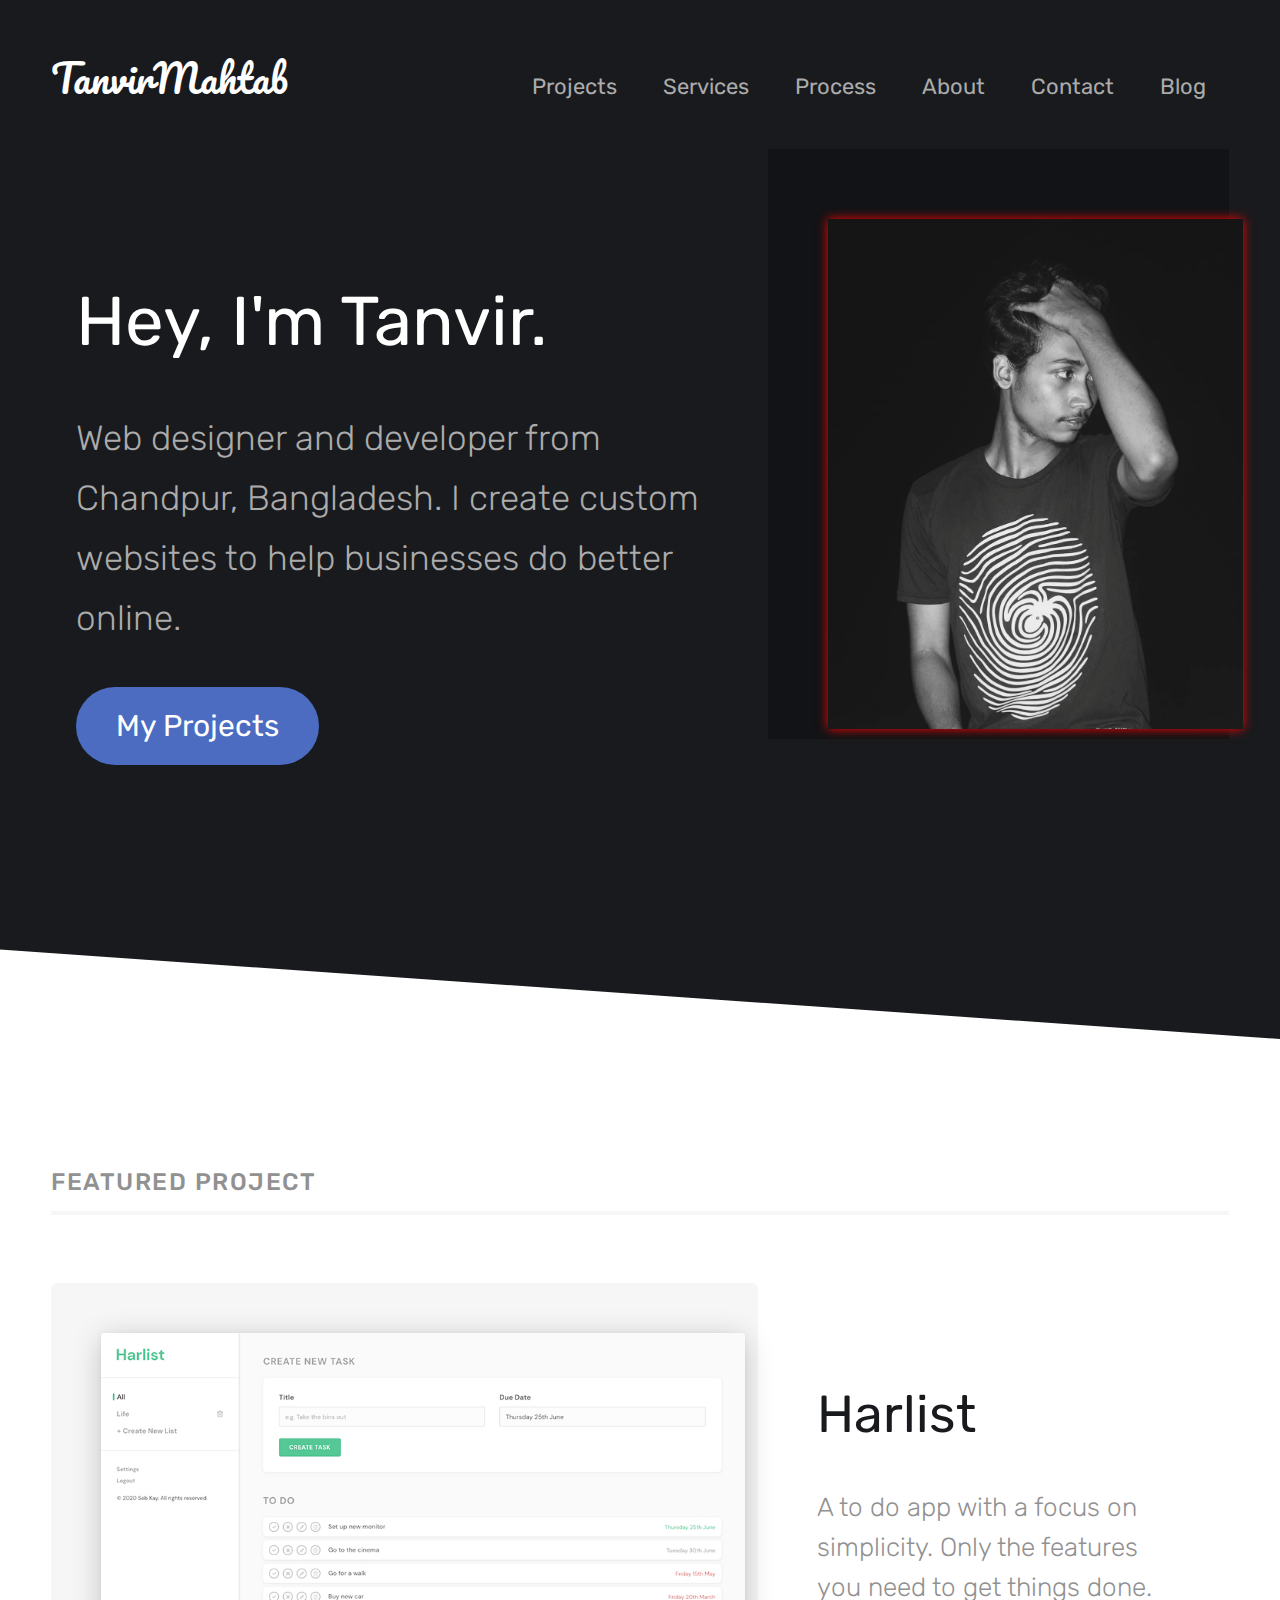
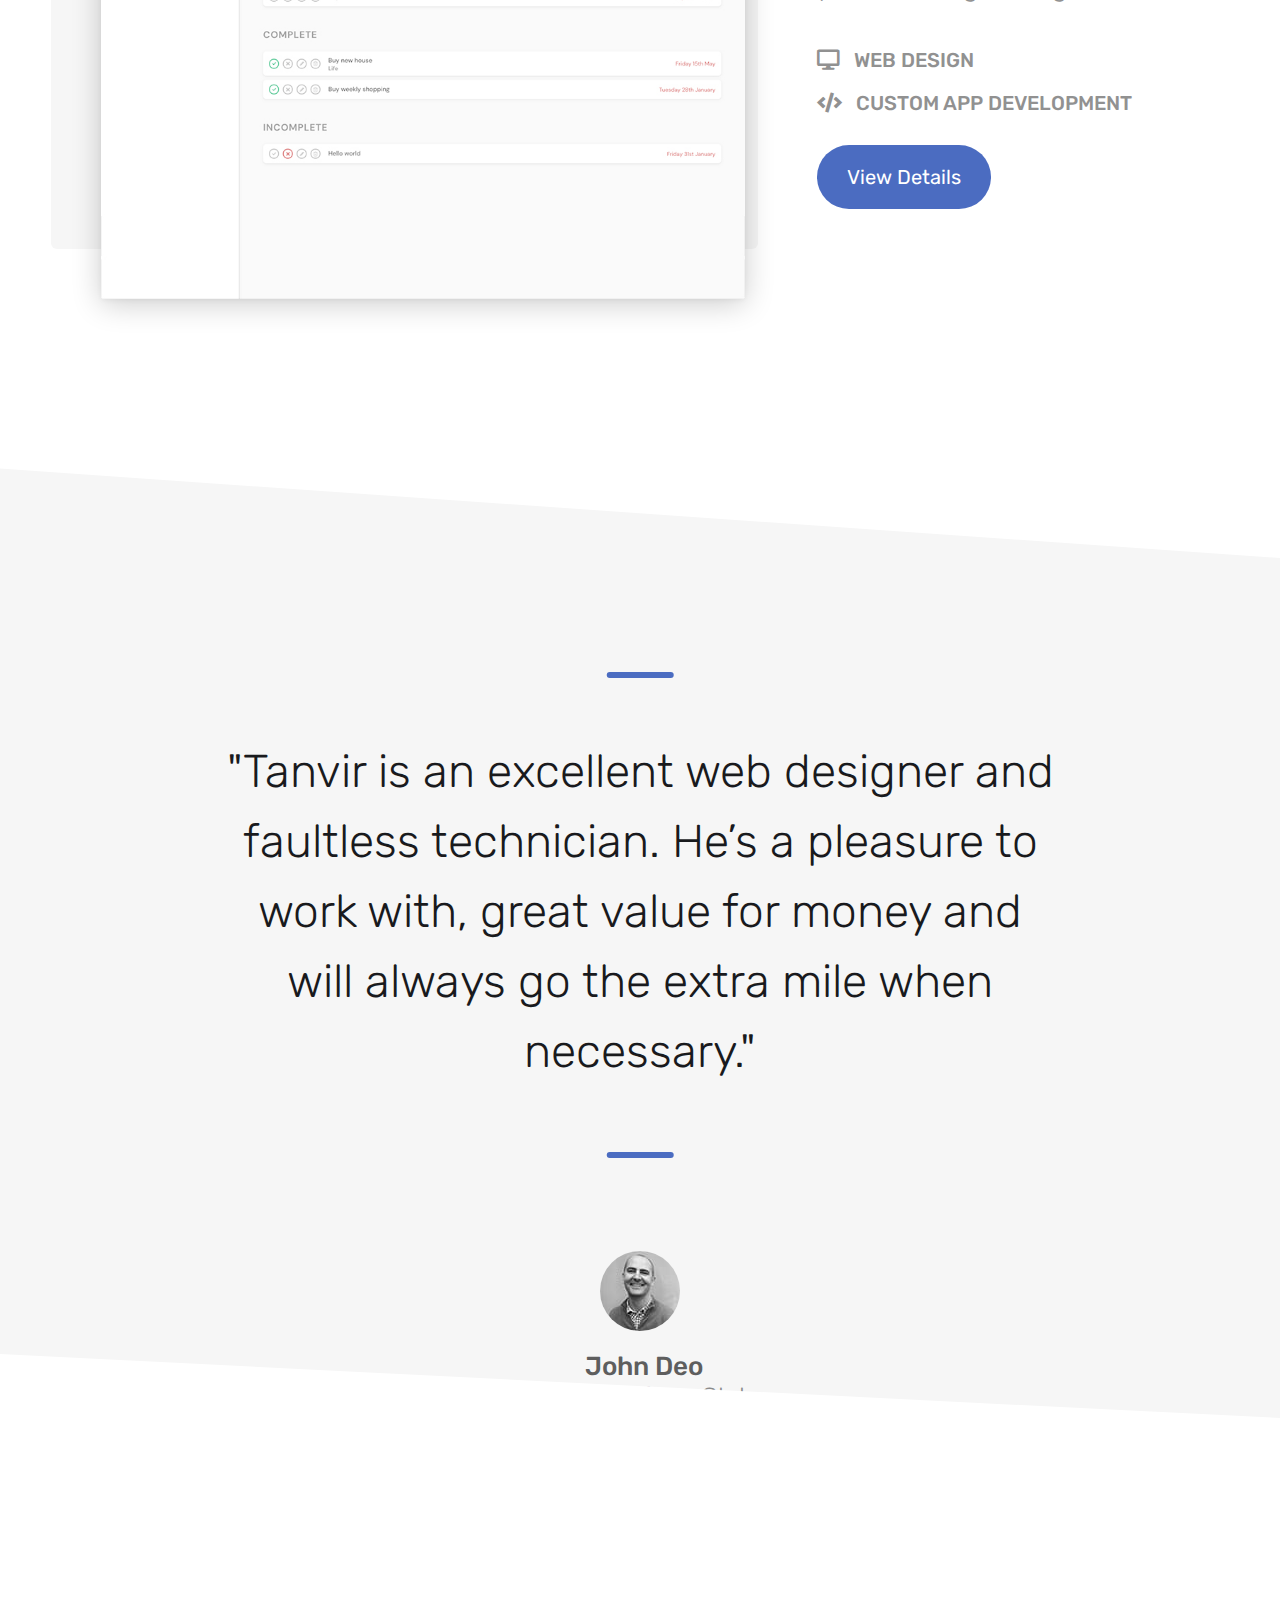
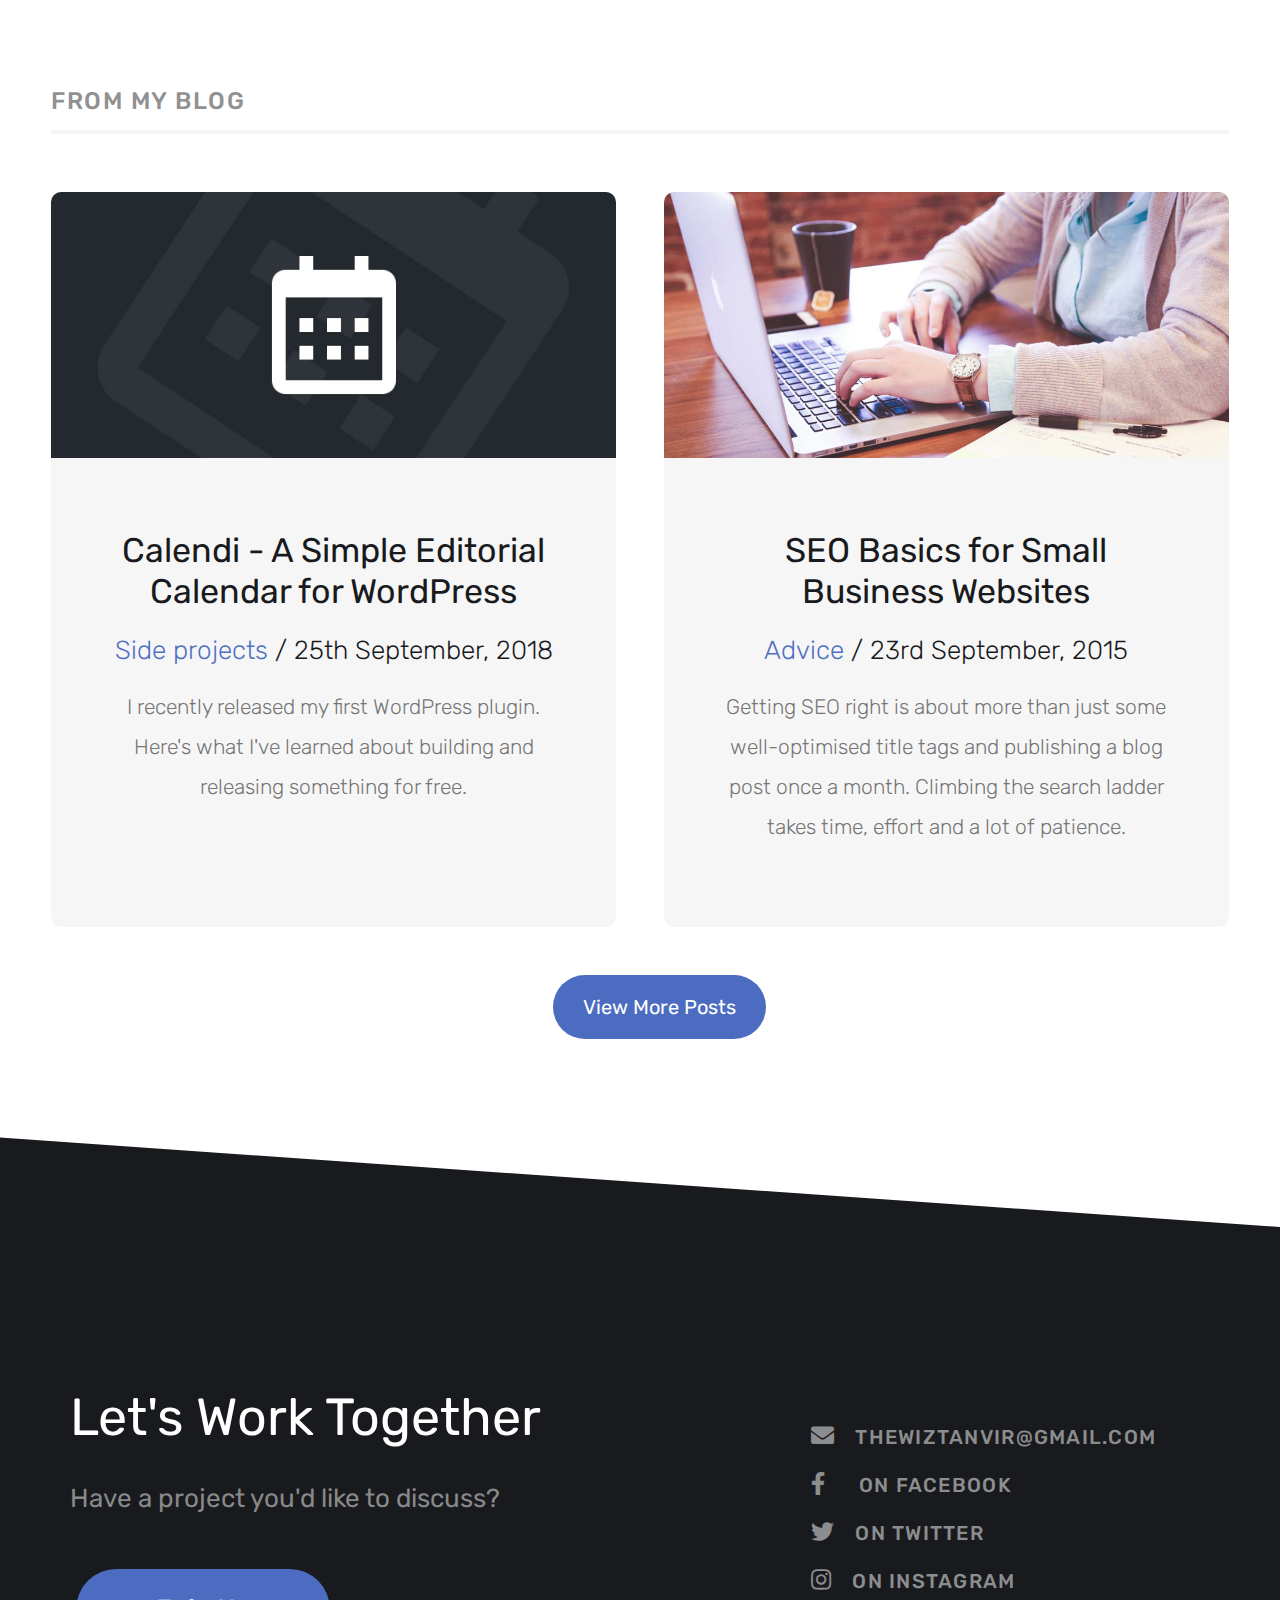
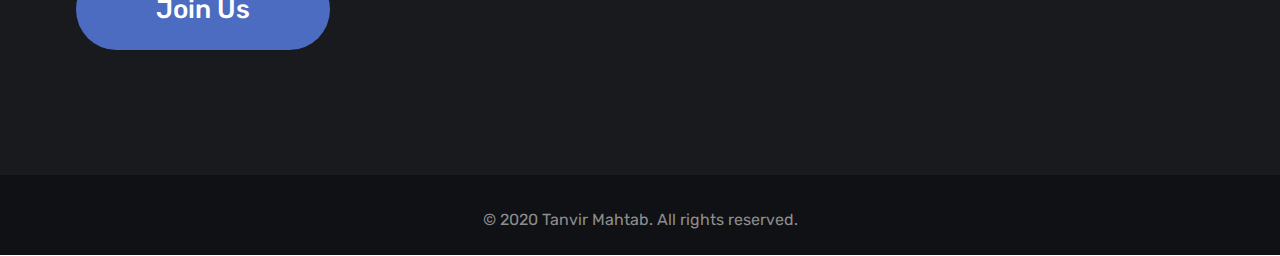
<file: index.html>
<!DOCTYPE html>
<html lang="en">
<head>
	<meta charset="UTF-8">
	<title>Tanvir Mahtab | Web Design And Devolopment</title>
	<link href="https://fonts.googleapis.com/css2?family=Pacifico&family=Rubik:wght@300;400;500&display=swap" rel="stylesheet">
	<link rel="stylesheet" href="https://cdnjs.cloudflare.com/ajax/libs/font-awesome/5.14.0/css/all.min.css">
	<link rel="icon" href="image/favicon.png" type="image/gif" sizes="16x16 32x32">
	<link rel="stylesheet" href="css/style.css">
</head>
<body>
	<header class="section1">
		<nav>
			<div class="brand">
				<a href="index.html">TanvirMahtab</a>

			</div>
			<div class="navbar">
				<ul>
					<li><a href="#">Projects</a></li>
					<li><a href="#">Services</a></li>
					<li><a href="#">Process</a></li>
					<li><a href="#">About</a></li>
					<li><a href="#">Contact</a></li>
					<li><a href="#">Blog</a></li>
				</ul>
			</div>
		</nav>
		<div class="intro-part">
			<div class="intro">
				<h1>Hey, I'm Tanvir.</h1>
				<h2>Web designer and developer from Chandpur, Bangladesh. I create custom websites to help businesses do better online.</h2>
				<div class="btn"><a href="#">My Projects</a></div>
			</div>
			<div class="image">
				<!-- <div class="img-back"> -->
				<img src="image/profile.jpg" alt="tanvir" style="width: 90%; margin-top: 70px; margin-left: 60px; box-shadow:0px 0px 10px red; ">
				<!-- </div> -->
			</div>
		</div>
		
	</header>

	<!-- section 2 start -->


	<section class="section2">
		<div class="container">
			<div class="fehe">
				<h2>FEATURED PROJECT</h2><br>
			</div>
			<div class="featured-part">
				<div class="fetured">
					<div class="overlep">
						<img style="height: 566.25px; width:  643.41px;margin-top: 50px;margin-left: 50px;" src="image/featured.jpg" alt="web-imag">
					</div>
				</div>
				<div class="content">
					<div class="text">
						<h2><a href="#">Harlist</a></h2>
						<p>A to do app with a focus on simplicity. Only the features you need to get things done.</p>
					</div>
					<div class="icon-btn">
						<i class="fas fa-desktop">   </i> <span>WEB DESIGN</span>
						<br><br>
						<i class="fas fa-code"></i> <span>CUSTOM APP DEVELOPMENT</span>

						<div class="btn1"><a href="#">View Details</a></div>
					</div>
				</div>
			</div>



		</div>
		
	</section>
	<!-- Section 3 start -->

	<section class="section3">
		<div class="slant"></div>
		<div class="container">
			<div class="contain-box">
				<div class="align"></div>
				<br>
				<div class="content">
					<p>"Tanvir is an excellent web designer and faultless technician. He’s a pleasure to work with, great value for money and will always go the extra mile when necessary."</p>
				</div><br>
				<div class="align1"></div>
				<br>
				<div class="img">
					<img src="image/chris-fenwick.jpg" alt="cris-photo">
					<div class="title">
					<strong>
						John Deo
					</strong>
					<span>Member of our Club</span>
					</div>
				</div>
			</div>
		</div>
	</section>


		<!-- section 4 start -->

	<section class="section4">
		<div class="container">
			<div class="fehe">
				<h2>FROM MY BLOG</h2><br>
			</div>
			<div class="blog">
				<div class="celender">
					<div class="img">
						<img src="image/calendi-thumb.jpg" alt="celender">
						<div class="middle">
						</div>
					</div>
					<div class="content">

						<h1>Calendi - A Simple Editorial Calendar for WordPress</h1>

						<span><a href="#">Side projects </a>/ 25th September, 2018</span>

						<p>I recently released my first WordPress plugin. Here's what I've learned about building and releasing something for free.</p>

					</div>

				</div>

				<div class="seo">
					<div class="img">
						<img src="image/seo-basics-for-small-buisiness-websites-thumb.jpg" alt="celender">
					</div>
					<div class="content">
						<h1>SEO Basics for Small Business Websites</h1>
						<span><a href="#">Advice </a>/ 23rd September, 2015</span>
						<p>Getting SEO right is about more than just some well-optimised title tags and publishing a blog post once a month. Climbing the search ladder takes time, effort and a lot of patience.</p>
					</div>
				</div>
			</div><br>
			<div class="last-btn">
				<div class="btn">
					<a href="#">View More Posts</a>
				</div>
			</div>

		</div>

	</section>

	<!-- footer part start -->

	<footer class="footer">
		<div class="slant"></div>

		
		<div class="footer-content">
			<div class="content">
				<h1>Let's Work Together</h1>

				<span>Have a project you'd like to discuss?</span>

				<div class="btn">
					<a href="form.html" target="_blank">Join Us</a>
				</div>
			</div>


			<div class="icon-item">
				<i class="fas fa-envelope tanvir-3"></i> 
				<a href="mailto:thewiztanvir@gmail.com"> &nbsp thewiztanvir@gmail.com</a>	<br>

				<i class="fab fa-facebook-f tanvir-2"></i>
				<a href="https://www.facebook.com/thewiztanvir1">&nbsp &nbsp ON FACEBOOK</a> <br>

				<i class="fab fa-twitter"></i>
				<a href="https://www.twitter.com/thewiztanvir">&nbsp ON TWITTER</a> <br>

				<i class="fab fa-instagram tanvir"></i>
				<a href="https://www.instagram.com/thewiztanvir">&nbsp ON INSTAGRAM</a><br>
			</div>
		</div>
		


		<div class="copyright">
			<div class="content"><br>
				<p>© 2020 Tanvir Mahtab. All rights reserved.</p>
			</div>

		</div>
		
	</footer>




	<!-- Love U Guys. Done my Fourth Project <3 ^_^ :)   -->
	

	
</body>
</html>
</file>
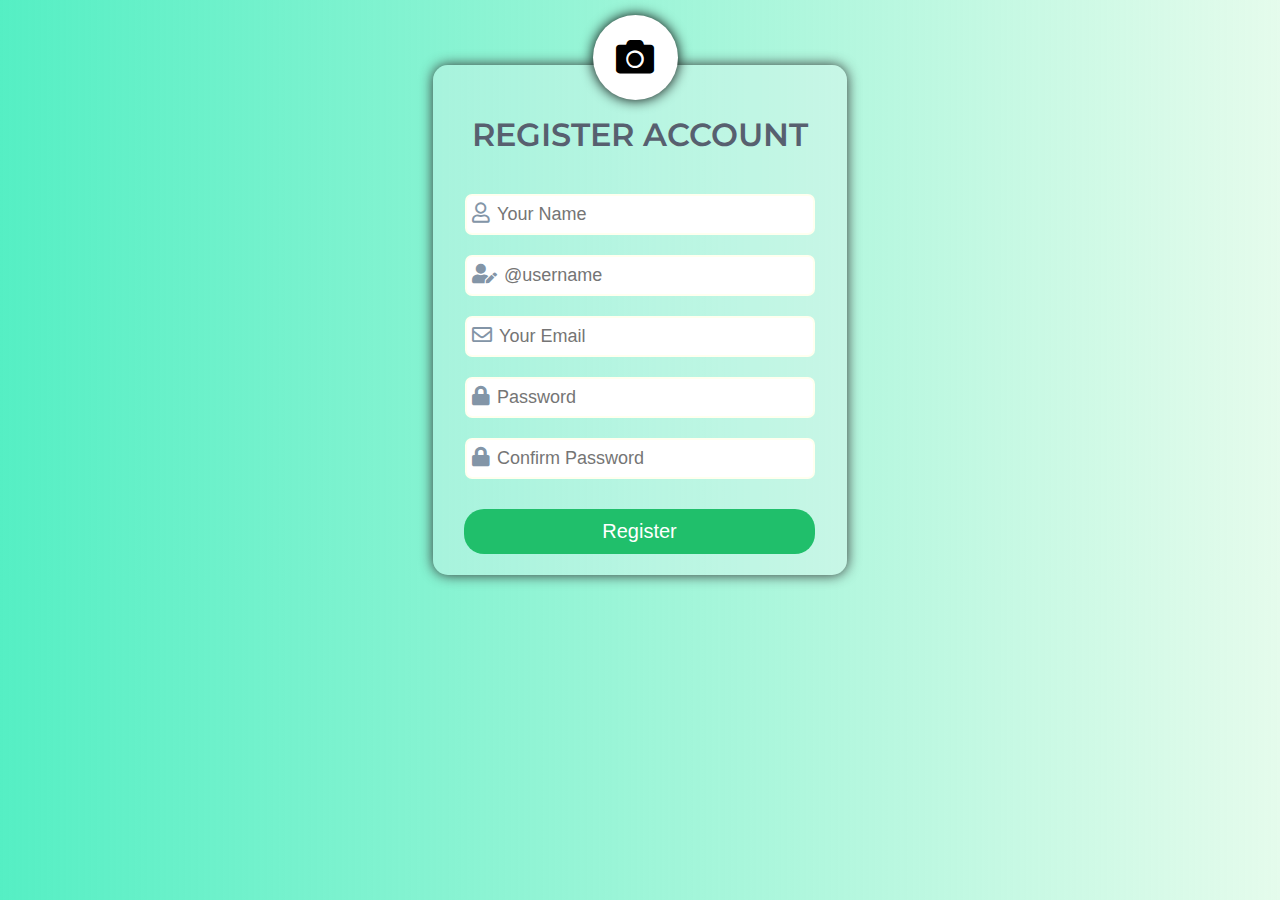
<file: form.html>
<!DOCTYPE html>
<html lang="en">
<head>
	<meta charset="UTF-8">
	<title>Sing Up Now</title>
	<link rel="icon" href="image/favicon.png" type="image/gif" sizes="16x16 32x32">
	<link rel="stylesheet" href="css/form.css">
	<link href="https://fonts.googleapis.com/css2?family=Montserrat:wght@300;500;600&display=swap" rel="stylesheet">
	<link rel="stylesheet" href="https://cdnjs.cloudflare.com/ajax/libs/font-awesome/5.13.1/css/all.min.css">
</head>
<body>
	<div class="container">
		<div class="form">
			<div class="circle">
				<label>
				<i class="fas fa-camera tanvir"></i>
				<!-- <img id="cover-img" src="" alt="">
				<input type="file" onchange="previewImage(event)" accept="image/*"> -->
				</label>
			</div>
			<h1>Register Account</h1>
			
			<form>
				<div class="name">
					<label>
						<i class="far fa-user"></i>
						<input type="text" placeholder="Your Name">
					</label>
				</div>

				<div class="username">
					<label>
						<i class="fas fa-user-edit"></i>
						<input type="text" placeholder="@username">
					</label>
				</div>

				<div class="email">
					<label>
						<i class="far fa-envelope"></i>
						<input type="email" placeholder="Your Email">
					</label>
				</div>

				<div class="password">
					<label>
						<i class="fas fa-lock"></i>
						<input type="password" placeholder="Password">
					</label>
				</div>

				<div class="password">
					<label>
						<i class="fas fa-lock"></i>
						<input type="password" placeholder="Confirm Password">
					</label>
				</div>
				<label for="button">
				<button class="button"><a href="#">Register</a></button>
				</label>
			</form>
		</div>
	</div>

<!-- 
	<script>
		function previewImage(event) {
			var reader = new FileReader();
			var imageField = document.getElementById("cover-img")

			reader.onload = function() {
				if (reader.readyState == 2) {
					imageField.src = reader.result;
				}
			}
			reader.readAsDataURL(event.target.files[0]);
		}
	</script> -->
</body>
</html>
</file>
<file: css/style.css>
body{
	margin: 0;
	padding: 0;
}


/*-----------navigasion Bar start--------------*/

.section1{
	 background: #191A1D;
	 height: 900px;
	 width: 100%;
	 position: relative;
	 z-index: 1;
	 margin-top: -1px;
     /*margin-bottom: 200px;*/
     /*padding-top: 80px;*/
}
.section1:after {
    background: inherit;
    bottom: -140px;
    content: '';
    display: block;
    height: 50%;
    left: 0;
    position: absolute;
    right: 0;
    transform: skewY(4deg);
    transform-origin: 100%;
    z-index: -1;
  }
nav{
	height:150px;
	width: 92%;
	margin: auto;
	display: flex;
}
nav .brand{
	width: 25%;
	margin-top:45px;
	/*background: #191A1D;*/
}
nav .brand a{
	font-family: 'Pacifico', cursive;
	color:#fff ;
	font-size: 38px;
	text-decoration: none;
}
/*nav .brand a hr{
	width: 10%;
	height: 5px;
	background: #4B6CC1;
	border: none;
	border-radius: 6px;
}
nav .brand a hr:hover{
	width: 100%;
}*/
nav .navbar{
	width: 75%;
	margin-top: 50px;
}
nav .navbar ul{
	list-style: none;
	display: flex;
	justify-content:  flex-end;
	overflow: hidden;
}
nav .navbar ul li{
	
	margin-top: -2px;	

}
nav .navbar ul li a{
	color: #ababab;
	text-decoration: none;
	padding: 10px 23px;
	display: inline-block;
	font-family: 'Rubik', sans-serif;
	font-size: 22px;
	transition: 0.3s;
}
.navbar ul li a:hover{
	color: #fff;
}
.intro-part{
	width: 92%;
	margin:auto;
	display: flex;
}
.intro-part .intro{
	width: 60%;
	margin-top: 85px;
	margin-left: 25px;
	font-family: 'Rubik', sans-serif;
}
.intro-part .intro h1{
	color: #fff;
	font-size: 69px;
	font-weight: 400;
}
.intro-part .intro h2{
	color: #ABABAB;
	font-size: 35px;
	font-weight: 200;
	line-height: 60px;
	margin-right: 40px;
}
.intro-part .intro .btn{
	margin-top: 60px;
}
.intro-part .intro .btn a{
	text-decoration: none;
	color: #fff;
	background-color: #4B6CC1;
	padding: 21px 40px;
	border-radius: 50px;
	font-size: 30px;
	transition: 0.3s;
}
.intro-part .intro .btn a:hover{
	background: transparent;
	border:2px solid #4B6CC1;
	padding: 23px 44px;
}
.intro-part .image{
	width:40%;
	background-color: #121316;
	height: 590px;
	/*position: relative;*/
}

/*.intro-part.image img{
	width: 90%;
	/*height: 100%;
}*/


/*-----------------------navigasion Bar end------------*/

 /*-----------------seaction 2 start------------------*/


.section2 {
	width: 100%;
	height: 850px;
	background: #FFFFFF;
	position: relative;
	z-index: 1;
	margin-top: -1px;

}
.section2:after {
    background: inherit;
    bottom: -140px;
    content: '';
    display: block;
    height: 50%;
    left: 0;
    position: absolute;
    right: 0;
    transform: skewY(4deg);
    transform-origin: 100%;
    z-index: -1;
  }
.container{
	width: 92%;
	margin: auto;
}
.container .fehe h2{
	margin-top: 270px;
	font-family: 'Rubik', sans-serif;
	font-weight: 500;
	letter-spacing: .063em;
	padding-bottom: 15px;
    border-bottom: 4px solid #f6f6f6;
    color: #919191;
}
.featured-part{
	display: flex;
	margin-top: 30px;
	font-family: 'Rubik', sans-serif;
}
.featured-part .fetured{
	width:60%;
	 border-radius: 6px;
    background: #f6f6f6;
    height: 566.25px;

}
.featured-part .fetured .overlep{

	width: 100%;
   
}
.featured-part .fetured .overlep img{
	position: relative;
    box-shadow: 0 1px 5px rgba(0,0,0,.05), 0 5px 30px rgba(0,0,0,.2);
    border-radius: 3px;
    /*width: 90%;*/
    display: block;
  /*  margin-right: 100px;
    margin-top: 100px;*/
}
.featured-part .content{
	width: 40%;
}
.featured-part .content .text{
	width: 75%;
	margin: auto;
	margin-top: 100px;
}
.content .text h2{
	
	font-size: 52px;
	font-weight: 400;
}
.content .text h2 a{
		
	text-decoration: none; 
	color: #191a1d;
}
.content .text p{
    font-weight: 300;
    font-size: 26px;
    color: #919191;
    line-height: 40px;
}
.content .icon-btn{
	width: 75%;
	margin: auto;
	margin-top: 40px;
}
.content .icon-btn i{
	/*display: inline-block;*/
	font-size: 20px;
	color:  #919191;
}
.content .icon-btn span{
	/*display: inline-block;*/
	font-size: 20px;
	color:  #919191;
	margin-left: 10px;
	font-weight: 500;
}
.content .btn1{
	margin-top: 50px;
}
.content .btn1 a{
	text-decoration: none;
	color: #fff;
	background-color: #4B6CC1;
	padding: 20px 30px;
	border-radius: 50px;
	font-size: 20px;
	transition: 0.3s;
}
.content .btn1 a:hover{
	background: transparent;
	border: 2px solid #4B6CC1;
	padding: 20px 34px;
	color: #4B6CC1;
}
/*-------------------Section 2 End-------------------*/

 /*---------------------Section 3 start------------*/

.section3 {
/*	width: 100%;
	height: 1000px;
	height: 850px;
	/*background: #FFFFFF;*/
/*	position: relative;
	z-index: 1;
	margin-top: -1px;
*/

}
.section3 {
	font-family: 'Rubik', sans-serif;
	  position: relative;
	  height: 1000px;
	background: #F6F6F6;
  /*background-image: linear-gradient(#ff9d2f, #ff6126);*/
  	clip-path: polygon(
    0 0,
    100% 0,
    100% 100%,
    0 calc(100% - 5vw)
  );
  }


.section3 .slant{
	margin-top: 100px;
	display: inline-block;
}
.section3 .container{
	width: 65%;
	margin: auto;
	margin-top: 100px;
}
.section3 .container .contain-box{
	position: relative;
	margin-top: 150px;
}
.contain-box .align{
	height: 6px;
	width: 8%;
	background: #4B6CC1;
	border-radius: 16px;
	transform: translateX(-50%);
	position: absolute;
	left: 50%;
}
.container .contain-box .content{
	/*margin-top: 50px;*/
}
.contain-box .content p{
	
	font-size: 46px;
	font-weight: 300;
	color: #191A1D;
	line-height: 70px;
	text-align: center;
}
.contain-box .align1{
	height: 6px;
	width: 8%;
	background: #4B6CC1;
	border-radius: 16px;
	transform: translateX(-50%);
	position: absolute;
	left: 50%;
}
.contain-box .img{
	margin-top: 50px;
	width: 50%;
	margin:auto;
}
.contain-box .img img{
	margin-top: 80px;
	display: flex;
	align-items: center;
	margin-left: 40.5%;
	border-radius: 50%;
}
.contain-box .img .title{
	width: 60%;
	margin: auto;
	margin-top: 20px;
}
.contain-box .img .title strong{
	font-size: 26px;
	font-weight: 500;
	color: #5E5E5E;
	margin-left: 70px;
}
.contain-box .img .title span{
	color: #8A8A8A;
	font-size: 26px;
	font-weight: 300;
	margin-left: 10px;
	/*margin-top: 50px;*/
}

/*-----------section 3 end-------------------*/

/*----------------Section 4 Start-----------------*/

.section4{
	height: 1000px;
	background: #fff;
	position: relative;
	/*clip-path: polygon(
    0 0,
    100% 0,
    100% 100%,
    0 calc(100% - 5vw)
  );*/
	z-index: 1;
	margin-top: -1px;

}
.section4:after {
    background: inherit;
    bottom: -140px;
    content: '';
    display: block;
    height: 50%;
    left: 0;
    position: absolute;
    right: 0;
    transform: skewY(4deg);
    transform-origin: 100%;
    z-index: -1;
  }
.section4 .blog{
	margin-top: 20px;
	width: 100%;
	display: flex;
}
.section4 .blog .celender{
	width: 48%;
	background: #F6F6F6;
	border-radius: 10px;
}
.blog .celender .img{
	width: 100%;
	height: 277.89px;
}
.blog .celender .img img{
	height:277.89px;
	width: 100%;
	border-radius: 10px 10px 0px 0px;
	opacity: 1;
  display: block;
  /*width: 100%;*/
  height: auto;
  transition: .5s ease;
  backface-visibility: hidden;
}
.blog .celender .img .middle{
	transition: .5s ease;
  opacity: 0;
  position: absolute;
  top: 50%;
  left: 50%;
  transform: translate(-50%, -50%);
  -ms-transform: translate(-50%, -50%);
  text-align: center;
}
.blog .celender .img:hover img{
	opacity: 0.5;
}

.blog .celender .img:hover .middle{
	opacity: 1;
}
.blog .celender .content{
	font-family: 'Rubik', sans-serif;
	width: 80%;
	margin: auto;
	text-align: center;
	margin-top: 60px;
	margin-bottom: 80px;
}
.celender .content h1{
	font-weight: 400;
	font-size: 34px;
	color: #191A1D;
}
.celender .content h1:hover{
	color:#727375;
}
.celender .content span{
	font-size: 26px;
	color: #191A1D;
	font-weight: 300;
}
.celender .content span a{
	text-decoration: none;
	color: #5070C2;
}
.celender .content span a:hover{
	border-bottom: 1px solid #5070C2;
}
.celender .content p{
	font-weight: 300;
	font-size: 21px;
	line-height: 40px;
	color: #767676;
}





.section4 .blog .seo{
	width: 48%;
	background: #F6F6F6;
	border-radius: 10px;
	margin-left: 4%;
}
.blog .seo .img{
	width: 100%;
	height: 277.89px;
}
.blog .seo .img img{
	height:277.89px;
	width: 100%;
	border-radius: 10px 10px 0px 0px;
	opacity: 1;
  display: block;
  /*width: 100%;*/
  height: auto;
  transition: .5s ease;
  backface-visibility: hidden;
}
 .blog .seo .img .middle{
	transition: .5s ease;
  opacity: 0;
  position: absolute;
  top: 50%;
  left: 50%;
  transform: translate(-50%, -50%);
  -ms-transform: translate(-50%, -50%);
  text-align: center;
}
.blog .seo .img:hover img{
	opacity: 0.4;
}

.blog .seo .img:hover .middle{
	opacity: 1;
}
.blog .seo .content{
	font-family: 'Rubik', sans-serif;
	width: 80%;
	margin: auto;
	text-align: center;
	margin-top: 60px;
	margin-bottom: 80px;
}
.seo .content h1{
	font-weight: 400;
	font-size: 34px;
	color: #191A1D;
}
.seo .content h1:hover{
	color:#727375;
}
.seo .content span{
	font-size: 26px;
	color: #191A1D;
	font-weight: 300;
}
.seo .content span a{
	text-decoration: none;
	color: #5070C2;
}
.seo .content span a:hover{
	border-bottom: 1px solid #5070C2;
}
.seo .content p{
	font-weight: 300;
	font-size: 21px;
	line-height: 40px;
	color: #767676;
}
.last-btn{
	width:25%;
	margin: auto;
	margin-top: 50px;
	font-family: 'Rubik', sans-serif;
}
.last-btn .btn{

}
.last-btn .btn a{
	text-decoration: none;
	color: #fff;
	background-color: #4B6CC1;
	padding: 20px 30px;
	border-radius: 50px;
	font-size: 20px;
	transition: 0.3s;
	margin-left: 60px;
}
.last-btn .btn a:hover{
	background: transparent;
	border: 2px solid #4B6CC1;
	padding: 20px 34px;
	color: #4B6CC1;
}

/*-------------Section 4 End--------------*/

/*--------------Footer Part Start--------*/

.footer{
	height: 750px;
	background: #191A1D;
	font-family: 'Rubik', sans-serif;
}
.footer .slant{
	margin-top: 100px;
	display: inline-block;
}
.footer .footer-content{
	width: 89%;
	margin: auto;
	margin-top: 160px;
	display: flex;
}
.footer .footer-content .content{
	width: 65%;

}
.footer-content .content h1{
	color: #fff;
	font-weight: 400;
	font-size: 52px;
	/*display: inline;*/
}
.footer-content .content span{
	color: #88898A;
	font-size: 26px;
	
}
.footer-content .content .btn{
	margin-top: 80px;
}
.footer-content .content .btn a{
	text-decoration: none;
	color: #fff;
	background-color: #4B6CC1;
	padding: 25px 80px;
	border-radius: 50px;
	font-size: 26px;
	transition: 0.3s;
	margin-left: 6px;
	font-weight: 500;
}
 .content .btn a:hover{
	background: transparent;
	border: 2px solid #4B6CC1;
	padding: 27px 83px;
	color: #4B6CC1;
}


.footer .footer-content .icon-item{
	width: 35%;
	margin-top: 50px;
}
.footer-content .icon-item i{
	color: #8C8D8E;
	font-size: 23px;
	margin-top: 23px;
	transition: 0.3s;
}
.footer-content .icon-item i:hover{
	color: #1C9DEB;
}
 .footer-content .icon-item .tanvir:hover{
	color: #C1406F;
}
 .footer-content .icon-item .tanvir-2:hover{
	color: #4064AD;
}
 .footer-content .icon-item .tanvir-3:hover{
	color: #4cd137;
}
.footer-content .icon-item a{
	text-decoration: none;
	font-size: 20px;
	font-weight: 500;
	letter-spacing: .063em;
	color: #8C8D8E;
	text-transform: uppercase;
	margin-left: 5px;
	transition: 0.3s;
}
.footer-content .icon-item a:hover{
	color: #fff;
}

.copyright{
	margin-top: 150px;
	width: 100%;
	background: #101114;
	height: 80px;


}
.copyright .content{
	width: 40%;
	margin: auto;
	
}
.copyright .content p{
	/*margin-top: 20px;*/
	text-align: center;
	color: #8C8D8E; 

}

	        -       -
	       -  -    -  -
	  -----    -__-    ----- 


      *		      *			  *
      	*       *   *		*
      	  *   *		  *   *
      	    *			*
	
		  ^_^   <3 <3 <3  ^_^

/*--------------Footer Part End--------*/
</file>
<file: css/form.css>
body{
	background: linear-gradient( 90deg, #55efc4, rgba(123, 237, 159,0.2));
	margin: 0;
	padding: 0;
	font-family: 'Montserrat', sans-serif;
}
.container{
	width: 60%;
	margin: auto;
	margin-top: 65px;
}
.form{
	background: rgba(245, 246, 250,0.3);
	height: 510px;
	box-shadow: 0px 0px 13px #333;
	border-radius: 15px;
	margin:0% 23% 0% 23%;
}
.form .circle{
	height: 85px;
	width: 85px;
	border-radius: 50%;
	background-color: #fff;
	align-items: center;
	position: absolute;
	top: 15px;
	right: 47%;
	box-shadow:  0px 0px 13px #000;
}
.form .tanvir{
	font-size: 38px;
	text-align: center;
	margin-top: 23px;
	margin-left: 23px; 
}
form i{
	color: #8395a7;
}
.form h1{
	text-transform: uppercase;
	color: #57606f;
	font-weight: 600;
	padding-top: 50px;
	text-align: center;

}


form{
	margin: 0% 3% 0% 3%;
	margin-top: 40px;
}
form .name{
	margin-left: 20px;
	margin-right: 20px;
	font-size: 20px;
	color:#303952;
	font-weight: 400;
	background-color: #fff;
	border:2px solid #ffee;
	border-radius: 7px;
	padding: 5px;
	margin-bottom: 20px;
}
form .name input{
	width: 85%;
	height: 25px;
	
	border: transparent;
	font-size:18px;
	font-weight: 200;

}
form .name:hover{
	border: 2px solid #303952;
	
}
form .username{
	margin-left: 20px;
	margin-right: 20px;
	font-size: 20px;
	color:#303952;
	font-weight: 400;
	background-color: #fff;
	border:2px solid #ffee;
	border-radius: 7px;
	padding: 5px;
	margin-bottom: 20px;
}
form .username input{
	width: 85%;
	height: 25px;
	
	border: transparent;
	font-size:18px;
	font-weight: 200;

}
form .username:hover{
	border: 2px solid #303952;
	
}
form .email{
	margin-left: 20px;
	margin-right: 20px;
	font-size: 20px;
	color:#303952;
	font-weight: 400;
	background-color: #fff;
	border:2px solid #ffee;
	border-radius: 7px;
	padding: 5px;
	margin-bottom: 20px;
}
form .email input{
	width: 85%;
	height: 25px;
	
	border: transparent;
	font-size:18px;
	font-weight: 200;

}
form .email:hover{
	border: 2px solid #303952;
	
}
form .password{
	margin-left: 20px;
	margin-right: 20px;
	font-size: 20px;
	color:#303952;
	font-weight: 400;
	background-color: #fff;
	border:2px solid #ffee;
	border-radius: 7px;
	padding: 5px;
	margin-bottom: 20px;
}
form .password input{
	width: 85%;
	height: 25px;
	
	border: transparent;
	font-size:18px;
	font-weight: 200;

}
form .password:hover{
	border: 2px solid #303952;
	
}
form .button{
	 background-color:#20bf6b;
	 height: 45px;
	 width: 90%;
	 margin-left: 19px;
	 border-radius: 20px;
	 margin-top: 10px;
	 font-size: 20px;
	 color:#fff;
	 transition: 0.3s;
	border-color: transparent;
}
form .button a{
	text-decoration: none;
	color:#fff;
	transition: 0.5s;
	
}
form .button:hover {
	background: #27ae60;
	/*border-color: #665;*/
	height: 43px;
	 width: 89%;
	 margin-left: 20px;

}
form .button a:hover{
	color:#2f3542;
}
/*.form img{
	visibility: hidden;
}
#cover-img{
	visibility: hidden;
}*/
</file>
